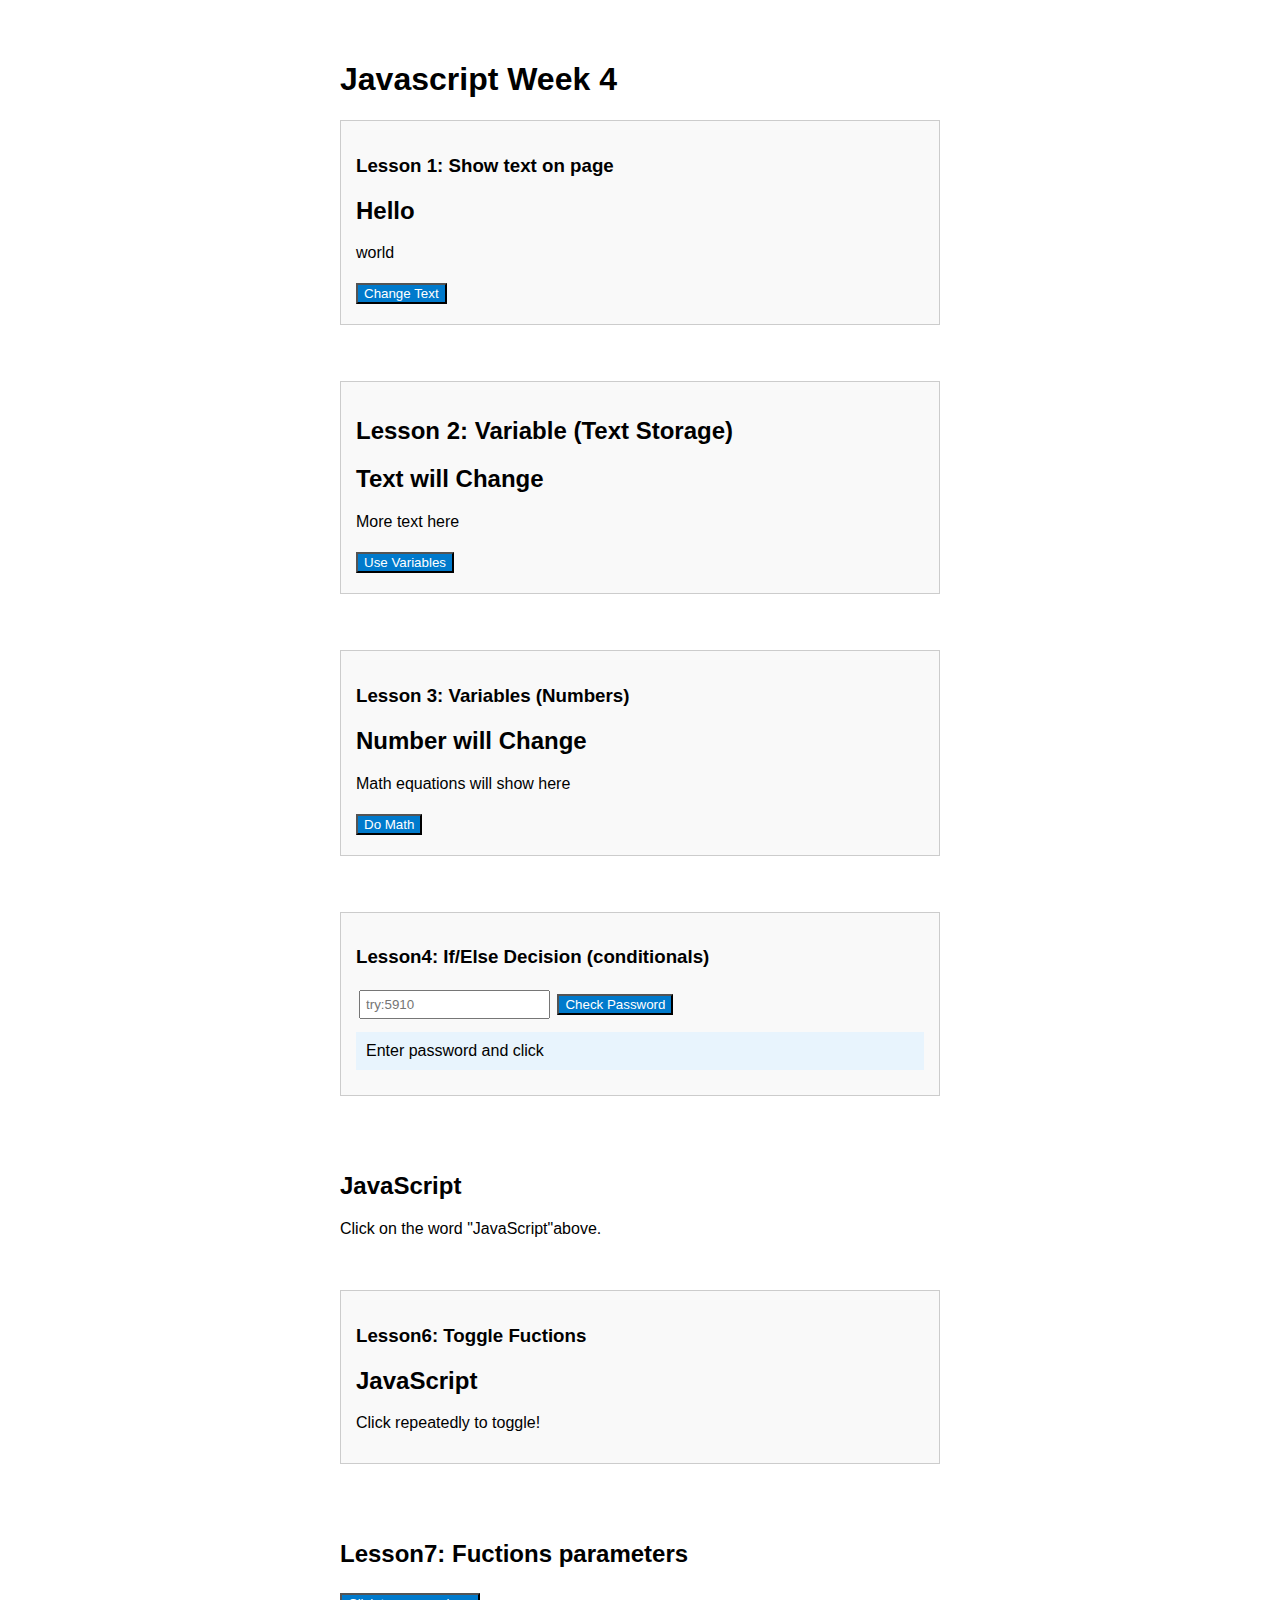
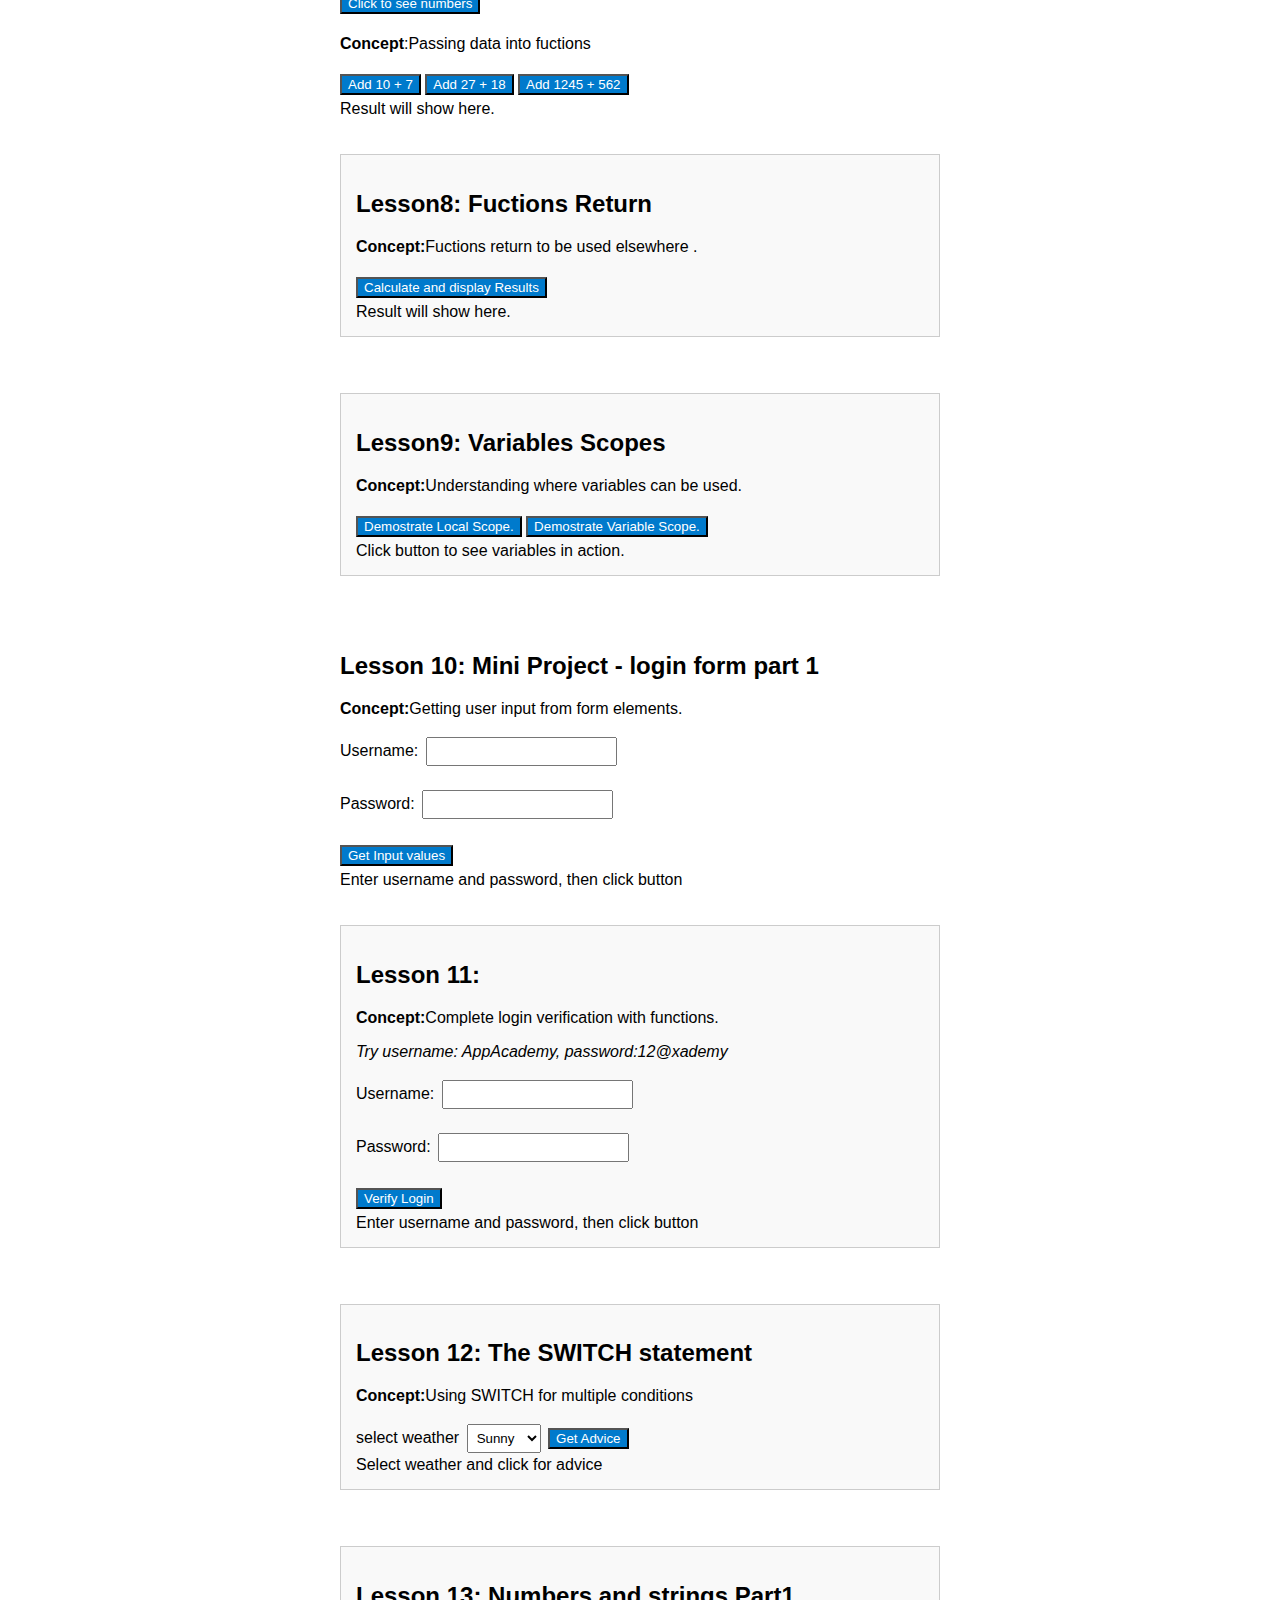
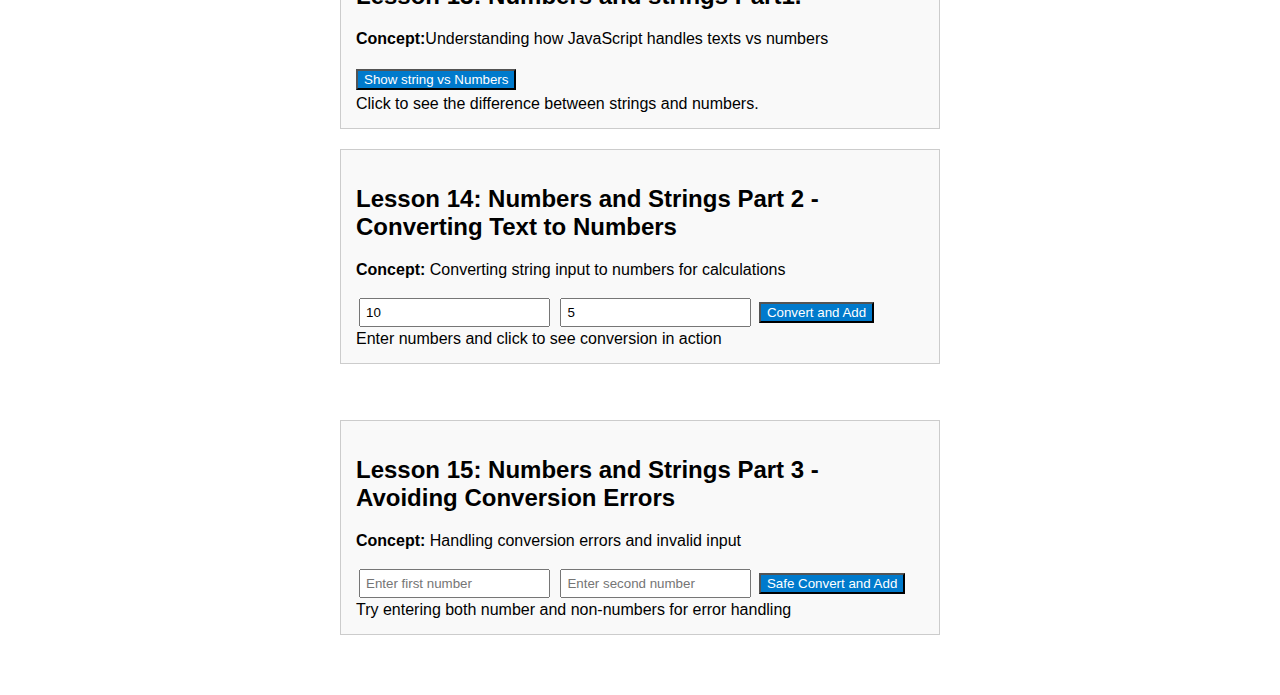
<file: index.html>
<!DOCTYPE html>
<html lang="en">

<head>
    <meta charset="UTF-8">
    <meta name="viewport" content="width=device-width, initial-scale=1.0">
    <title>FNB App Academy - JS Week4</title>
    <link rel="stylesheet" href="style.css">
</head>

<body>
    <h1>Javascript Week 4</h1>
    <!--Lesson1-->
    <div class="lesson">
        <h3>Lesson 1: Show text on page</h3>
        <h2 id="heading1">Hello</h2>
        <p id="text1">world</p>
        <button onclick="lesson()">Change Text</button>

        <script>
            function lesson() {
                document.getElementById("heading1").innerHTML = "This is  JavaScript!";
                document.getElementById("text1").innerHTML = "I'm  having fun!";
            }
        </script>
    </div>
    <br></br>
    <!--Lesson2-->
    <div class="lesson">
        <h2>Lesson 2: Variable (Text Storage)</h2>

        <h2 id="heading2">Text will Change</h2>
        <p id="text2">More text here</p>
        <button onclick="lesson2()">Use Variables</button>
        <script>
            function lesson2() {
                var message1 = "Hello everyone!";
                var message2 = "I love JavaScript!";
                var message3 = "its awesome!";

                document.getElementById("heading2").innerHTML = message1;
                document.getElementById("text2").innerHTML = message2 + " " + message3;

            }
        </script>
    </div>
    <br></br>
    <!--Lesson3-->
    <div class="lesson">
        <h3>Lesson 3: Variables (Numbers)</h3>
        <h2 id="heading3">Number will Change</h2>

        <p id="math">Math equations will show here</p>
        <button onclick="lesson3()">Do Math</button>

        <script>
            function lesson3() {
                var num1 = 7;
                var num2 = 10;
                document.getElementById("math").innerHTML = num1 + " x " + num2 + " = " + (num1 * num2);
            }
        </script>
    </div>
    <br></br>
    <!--Lesson4-->
    <div class="lesson">
        <h3>Lesson4: If/Else Decision (conditionals)</h3>
        <input type="password" id="password" placeholder="try:5910">
        <button onclick="lesson4()">Check Password</button>
        <div class="result" id="results4">Enter password and click</div>
        <script>
            function lesson4() {
                var password = document.getElementById("password").value;
                var result = document.getElementById("results4");

                if (password === "5910") {
                    result.innerHTML = "Password is correct!";
                } else {
                    result.innerHTML = "Password is incorrect!";
                }
            }

        </script>
    </div>
    <br></br>
    <!--Lesson5-->
    <div class="lesson5">

        <h2 onclick="this.innerHTML='is awesome' ">JavaScript</h2>
        <p>Click on the word "JavaScript"above.</p>
    </div>
    <br></br>
    <!--Lesson6-->
    <div class="lesson">
        <h3>Lesson6: Toggle Fuctions</h3>

        <h2 id="toggleText" onclick="toggleText()">JavaScript</h2>
        <p>Click repeatedly to toggle!</p>

        <script>
            function toggleText() {
                var toggle = document.getElementById("toggleText");
                if (toggle.innerHTML === "JavaScript") {
                    toggle.innerHTML = "is awesome";
                } else {
                    toggle.innerHTML = "JavaScript";
                }
            }
        </script>
    </div>
    <br></br>
    <!--Lesson7-->
    <div class="lesson7">
        <h2>Lesson7: Fuctions parameters</h2>

        <button onclick="lesson7()">Click to see numbers</button>
        <p><strong>Concept</strong>:Passing data into fuctions</p>


        <button onclick="addNumber(10, 7)">Add 10 + 7</button>
        <button onclick="addNumber(27, 18)">Add 27 + 18</button>
        <button onclick="addNumber(1245, 562)">Add 1245 + 562</button>
        <div class="output" id="addition7">Result will show here.</div>

        <script>
            function addNumber(num1, num2) {
                document.getElementById("addition7").innerHTML = num1 + " + " + num2 + " = " + (num1 + num2);
            }
        </script>

    </div>
    <br></br>
    <!--Lesson8-->
    <div class="lesson">
        <h2>Lesson8: Fuctions Return</h2>
        <p><strong>Concept:</strong>Fuctions return to be used elsewhere .</p>

        <button onclick="runlesson8()">Calculate and display Results</button>
        <div class="output" id="addition8">Result will show here.</div>

        <script>
            function runlesson8() {
                document.getElementById("addition8").innerHTML = "10 + 7 = " + addNumberReturn(10, 7);
            }
            function addNumberReturn(num1, num2) {
                return num1 + num2;
            }
        </script>
    </div>
    <br></br>
    <!--Lesson9-->
    <div class="lesson">
        <h2>Lesson9: Variables Scopes</h2>
        <p><strong>Concept:</strong>Understanding where variables can be used.</p>
        <button type="button" onclick="demostrateLocalScope()">Demostrate Local Scope.</button>
        <button type="button" onclick="demostrateScope()">Demostrate Variable Scope.</button>

        <div class="output" id="scopeOutput">Click button to see variables in action.</div>

        <script>
            var globalvariable = "I am a global variable!";

            function demostrateScope() {
                var localvariable = "I am a local variable!";
                var innerVariable = "I am an inner variable!";
                document.getElementById("scopeOutput").innerHTML =
                    globalvariable + "<br>" +
                    localvariable + "<br>" +
                    innerVariable + "<br>" +
                    "Local variables only exist inside their function!";
            }

            function demostrateLocalScope() {
                var localvariable = "I am a local variable!";
                document.getElementById("scopeOutput").innerHTML = localvariable;
            }
        </script>
    </div>
    <br></br>
    <!--Lesson10-->
    <div class="lesson10">
        <h2>Lesson 10: Mini Project - login form part 1</h2>
        <p><strong>Concept:</strong>Getting user input from form elements.</p>
        <form>
            <label for="username">Username:</label>
            <input type="text" id="usernameInput10" /> <br><br>
            <label for="passwordInput10">Password:</label>
            <input type="password" id="passwordInput10" /> <br><br>

            <button type="button" onclick="verify10()">Get Input values</button>
        </form>

        <div class="output" id="message10">Enter username and password, then click button</div>


        <script>
            function verify10() {
                var username = document.getElementById("usernameInput10").value;
                var password = document.getElementById("passwordInput10").value;

                document.getElementById("message10").innerHTML = `Username entered: ${username}<br>Password: ${password}`;

            }
        </script>
        </form>
    </div>
    <br></br>
    <!--Lesson 11-->
    <div class="lesson">
        <h2>Lesson 11: </h2>
        <p><strong>Concept:</strong>Complete login verification with functions.</p>
        <p><em>Try username: AppAcademy, password:12@xademy</em></p>

        <form>
            <label for="usernameInput11">Username:</label>
            <input type="text" id="usernameInput11" /> <br /><br />

            <label for="passwordInput11">Password:</label>
            <input type="password" id="passwordInput11" /> <br><br />

            <button type="button" onclick="verify11()">Verify Login</button>
        </form>
        <div class="output" id="message11">Enter username and password, then click button</div>

        <script>
            function verify11() {
                var username = document.getElementById("usernameInput11").value;
                var password = document.getElementById("passwordInput11").value;
                checkUserCreds(username, password);
            }

            function checkUserCreds(username, password) {
                var adminUsername = "AppAcademy";
                var adminPassword = "12@xademy";

                if (username === adminUsername && password === adminPassword) {
                    document.getElementById("message11").innerHTML = "Correct. Logging in...";
                } else {
                    document.getElementById("message11").innerHTML = "Incorrect username or password";
                }
            }
        </script>
    </div>
    <br></br>
    <!--Lesson 12-->
    <div class="lesson">
        <h2>Lesson 12: The SWITCH statement</h2>
        <p><strong>Concept:</strong>Using SWITCH for multiple conditions</p>

        <label for="weather12">select weather</label>
        <select id="weather12">
            <option value="sunny">Sunny</option>
            <option value="rainy">Rainy</option>
            <option value="snowy">Snowy</option>
            <option value="cloudy">Cloudy</option>
        </select>
        <button onclick="getWeather()">Get Advice</button>
        <div class="output" id="advice12">Select weather and click for advice </div>
        <script>
            function getWeatherAdvice() {
                var weather = document.getElementById("weather12").value;
                let advice;

                switch (weather) {
                    case "sunny":
                        advice = "Wear sunglasses and sunscreen!";
                        break;
                    case "rainy":
                        advice = "Take an umbrella!";
                        break;
                    case "snowy":
                        advice = "Wear a warm coat and boots!";
                        break;
                    case "cloudy":
                        advice = "It might rain, take a light jacket!";
                        break;
                    default:
                        advice = "Please select a weather condition from the list.";
                }
                document.getElementById("advice12").innerHTML = advice;
            }
        </script>
    </div>
    <br></br>
    <!--Lesson 13-->
    <div class="lesson">
        <h2>Lesson 13: Numbers and strings Part1.</h2>
        <p><strong>Concept:</strong>Understanding how JavaScript handles texts vs numbers</p>

        <button type="button" onclick="demonstrateStringNumber()">Show string vs Numbers</button>
        <div class="output" id="stringNumberOutput">Click to see the difference between strings and numbers.</div>

        <script>
            function demonstrateStringNumber() {
                var numberA = 5;
                var numberB = 3;
                var StringA = "5";
                var StringB = "3";

                document.getElementById("stringNumberOutput").innerHTML =
                    "number addition: " + numberA + " + " + numberB + " = " + (numberA + numberB) + "<br>" +
                    "string concatenation: " + StringA + " + " + StringB + " = " + (StringA + StringB) + "<br>" +
                    "mixed: " + numberA + " + " + StringB + " = " + (numberA + StringB) + "<br>";
            }
        </script>
    </div>
    <!-- Lesson 14 -->
    <div class="lesson">
        <h2>Lesson 14: Numbers and Strings Part 2 - Converting Text to Numbers</h2>
        <p><strong>Concept:</strong> Converting string input to numbers for calculations</p>

        <input type="text" id="textNumber1" placeholder="Enter first number" value="10">
        <input type="text" id="textNumber2" placeholder="Enter second number" value="5">
        <button onclick="convertAndAdd()">Convert and Add</button>
        <div class="output" id="conversionOutput">Enter
            numbers and click to see conversion in action</div>

        <script>
            function convertAndAdd() {
                var input1 = document.getElementById("textNumber1").value;
                var input2 = document.getElementById("textNumber2").value;

                //Without conversion (String concatenation)
                var stringResult = input1 + input2;

                //With conversion (number addition)
                var numberResult = parseInt(input1) + parseInt(input2);

                document.getElementById("conversionOutput").innerHTML =
                    "Without conversion: " + stringResult + "<br>" +
                    "With conversion: " + numberResult;
            }
        </script>
    </div>
    <br></br>

    <!-- Lesson 15 -->
    <div class="lesson">
        <h2>Lesson 15: Numbers and Strings Part 3 - Avoiding Conversion Errors</h2>
        <p><strong>Concept:</strong> Handling conversion errors and invalid input</p>

        <input type="text" id="safeInput1" placeholder="Enter first number">
        <input type="text" id="safeInput2" placeholder="Enter second number">
        <button onclick="safeConvertAndAdd()">Safe Convert and Add</button>
        <div class="output" id="safeOutput">Try entering both number and non-numbers
            for error handling</div>

        <script>
            function safeConvertAndAdd() {
                var input1 = document.getElementById("safeInput1").value;
                var input2 = document.getElementById("safeInput2").value;

                var num1 = parseInt(input1);
                var num2 = parseInt(input2);

                if (isNaN(num1) || isNaN(num2)) {
                    document.getElementById("safeOutput").innerHTML =
                        "Error: Please enter valid numbers only!<br>" +
                        "Input 1: '" + input1 + "' → " + (isNaN(num1) ? "Invalid" : "Valid") + "<br>" +
                        "Input 2: '" + input2 + "' → " + (isNaN(num2) ? "Invalid" : "Valid");
                } else {
                    document.getElementById("safeOutput").innerHTML =
                        "Success! " + num1 + " + " + num2 + " = " + (num1 + num2)
                }
            }


        </script>
    </div>
</body>

</html>
</file>
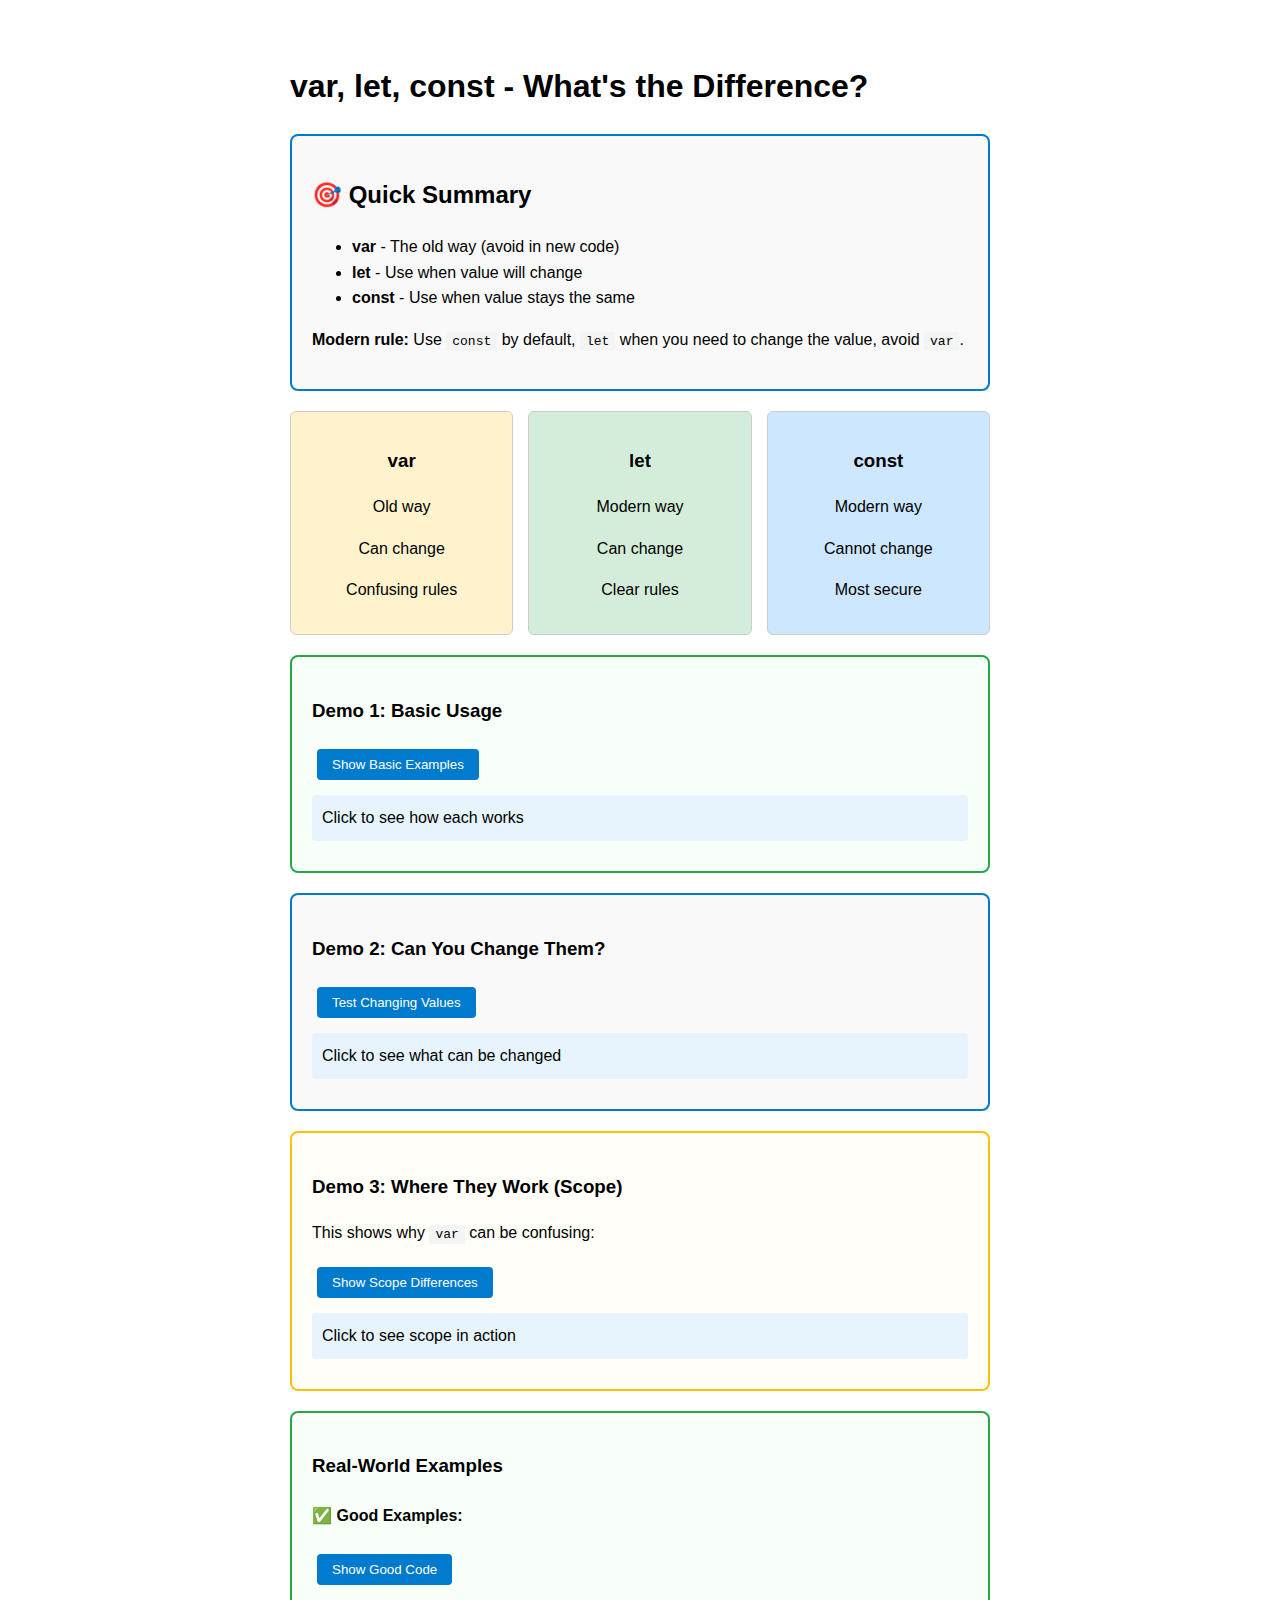
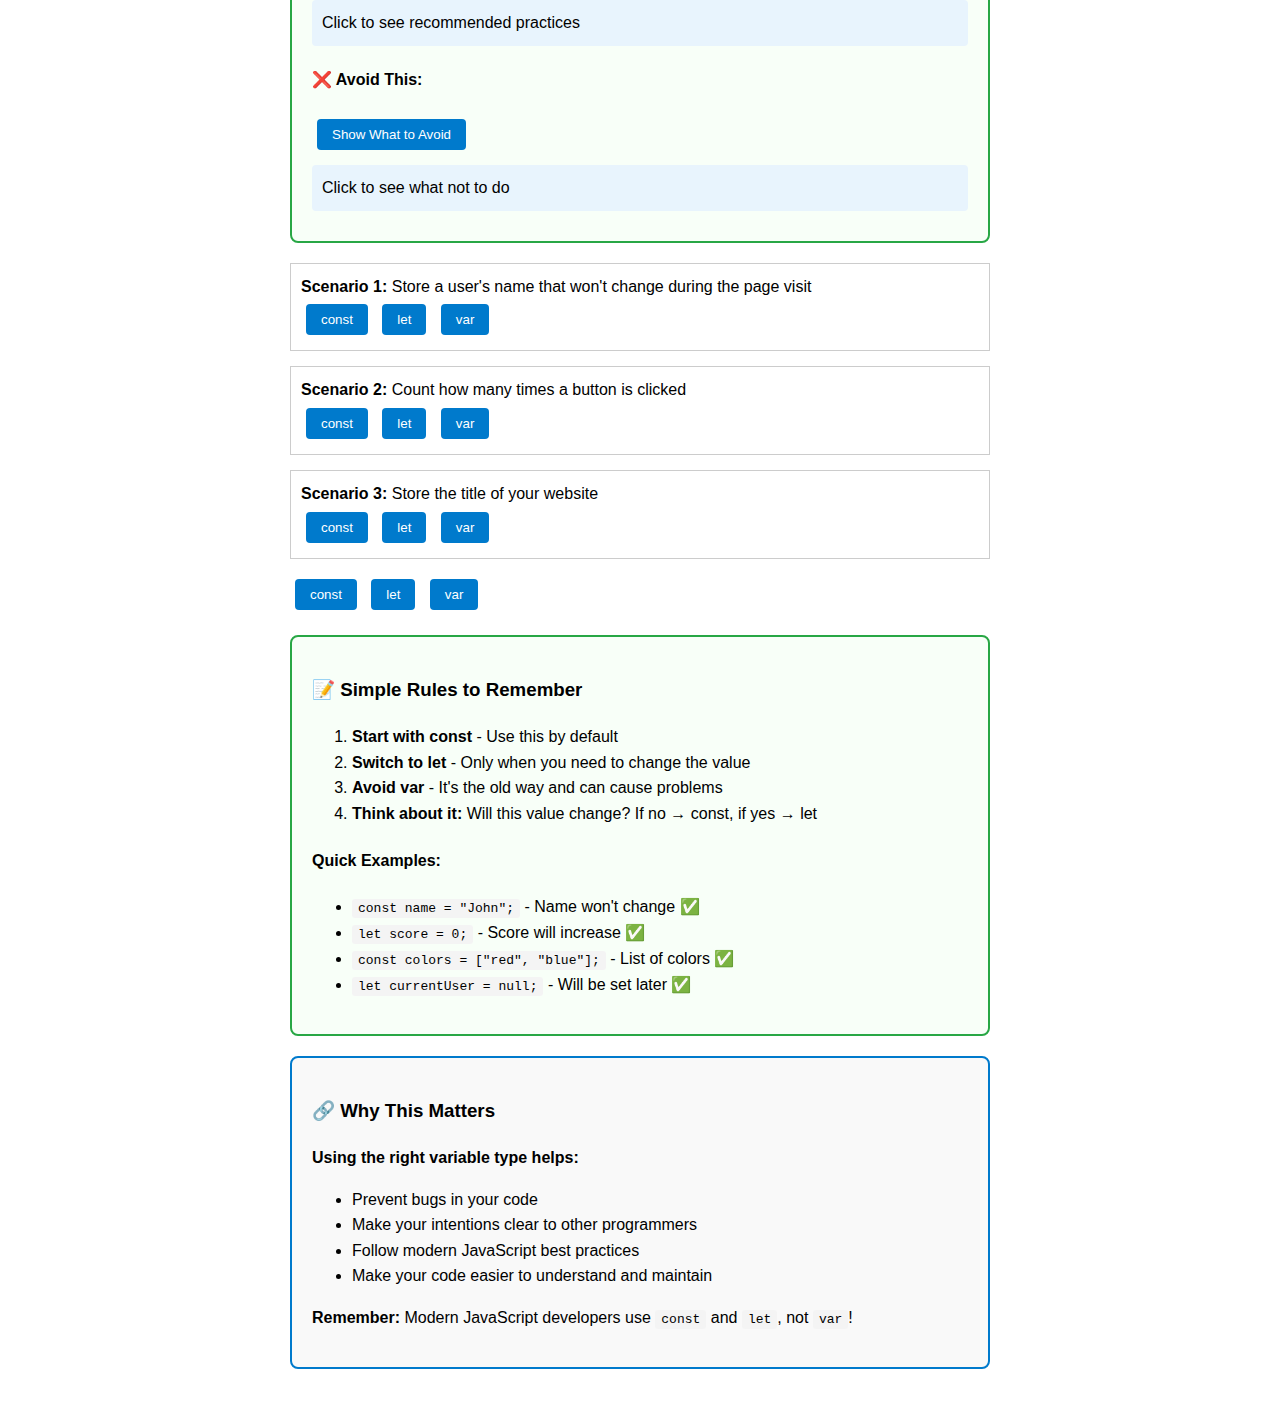
<file: variables.definations_explained.html>
<!DOCTYPE html>
<html lang="en">
<head>
    <meta charset="UTF-8">
    <meta name="viewport" content="width=device-width, initial-scale=1.0">
    <title>var, let, const - Beginner's Guide</title>
    <style>
        body {
            font-family: Arial, sans-serif;
            max-width: 700px;
            margin: 20px auto;
            padding: 20px;
            line-height: 1.6;
        }
        .container {
            border: 2px solid #007acc;
            margin: 20px 0;
            padding: 20px;
            background: #f9f9f9;
            border-radius: 8px;
        }
        .good { border-color: #28a745; background: #f8fff8; }
        .bad { border-color: #dc3545; background: #fff8f8; }
        .warning { border-color: #ffc107; background: #fffef8; }
        
        button {
            background: #007acc;
            color: white;
            padding: 8px 15px;
            border: none;
            cursor: pointer;
            margin: 5px;
            border-radius: 4px;
        }
        .result {
            background: #e8f4fd;
            padding: 10px;
            margin: 10px 0;
            border-radius: 4px;
            min-height: 20px;
        }
        code {
            background: #f4f4f4;
            padding: 2px 6px;
            border-radius: 3px;
        }
        .comparison {
            display: grid;
            grid-template-columns: 1fr 1fr 1fr;
            gap: 15px;
            margin: 20px 0;
        }
        .card {
            border: 1px solid #ccc;
            padding: 15px;
            text-align: center;
            border-radius: 6px;
        }
        .var-card { background: #fff3cd; }
        .let-card { background: #d4edda; }
        .const-card { background: #cce7ff; }
        .practice-scenario {
            margin: 15px 0;
            padding: 10px;
            border: 1px solid #ccc;
        }
    </style>
</head>
<body>
    <h1>var, let, const - What's the Difference?</h1>
    
    <div class="container">
        <h2>🎯 Quick Summary</h2>
        <ul>
            <li><strong>var</strong> - The old way (avoid in new code)</li>
            <li><strong>let</strong> - Use when value will change</li>
            <li><strong>const</strong> - Use when value stays the same</li>
        </ul>
        <p><strong>Modern rule:</strong> Use <code>const</code> by default, <code>let</code> when you need to change the value, avoid <code>var</code>.</p>
    </div>

    <div class="comparison">
        <div class="card var-card">
            <h3>var</h3>
            <p>Old way</p>
            <p>Can change</p>
            <p>Confusing rules</p>
        </div>
        <div class="card let-card">
            <h3>let</h3>
            <p>Modern way</p>
            <p>Can change</p>
            <p>Clear rules</p>
        </div>
        <div class="card const-card">
            <h3>const</h3>
            <p>Modern way</p>
            <p>Cannot change</p>
            <p>Most secure</p>
        </div>
    </div>

    <!-- DEMO 1: Basic Usage -->
    <div class="container good">
        <h3>Demo 1: Basic Usage</h3>
        <button onclick="demo1()">Show Basic Examples</button>
        <div class="result" id="demo1Result">Click to see how each works</div>
        
        <script>
            function demo1() {
                // All three ways to create variables
                var oldWay = "I'm using var";
                let newWay = "I'm using let";
                const permanent = "I'm using const";
                
                document.getElementById("demo1Result").innerHTML = 
                    "var: " + oldWay + "<br>" +
                    "let: " + newWay + "<br>" +
                    "const: " + permanent;
            }
        </script>
    </div>

    <!-- DEMO 2: Changing Values -->
    <div class="container">
        <h3>Demo 2: Can You Change Them?</h3>
        <button onclick="demo2()">Test Changing Values</button>
        <div class="result" id="demo2Result">Click to see what can be changed</div>
        
        <script>
            function demo2() {
                var varExample = "Original var";
                let letExample = "Original let";
                const constExample = "Original const";
                
                // Change them
                varExample = "Changed var";
                letExample = "Changed let";
                // constExample = "Changed const"; // This would cause an error!
                
                document.getElementById("demo2Result").innerHTML = 
                    "var changed: " + varExample + "<br>" +
                    "let changed: " + letExample + "<br>" +
                    "const stayed: " + constExample + "<br>" +
                    "<strong>Note: const cannot be changed!</strong>";
            }
        </script>
    </div>

    <!-- DEMO 3: Scope Differences -->
    <div class="container warning">
        <h3>Demo 3: Where They Work (Scope)</h3>
        <p>This shows why <code>var</code> can be confusing:</p>
        <button onclick="demo3()">Show Scope Differences</button>
        <div class="result" id="demo3Result">Click to see scope in action</div>
        
        <script>
            function demo3() {
                var result = "";
                
                // Test in a block (inside {})
                if (true) {
                    var varInBlock = "var works here";
                    let letInBlock = "let works here";
                    const constInBlock = "const works here";
                }
                
                // Try to use them outside the block
                result += "Outside the block:<br>";
                result += "var: " + varInBlock + " (still works - this can cause bugs!)<br>";
                
                try {
                    result += "let: " + letInBlock;
                } catch(e) {
                    result += "let: ERROR - doesn't work outside block (this is good!)<br>";
                }
                
                try {
                    result += "const: " + constInBlock;
                } catch(e) {
                    result += "const: ERROR - doesn't work outside block (this is good!)<br>";
                }
                
                document.getElementById("demo3Result").innerHTML = result;
            }
        </script>
    </div>

    <!-- PRACTICAL EXAMPLES -->
    <div class="container good">
        <h3>Real-World Examples</h3>
        
        <h4>✅ Good Examples:</h4>
        <button onclick="goodExamples()">Show Good Code</button>
        <div class="result" id="goodResult">Click to see recommended practices</div>
        
        <script>
            function goodExamples() {
                // Use const for values that don't change
                const userName = "Alice";
                const maxItems = 10;
                const welcomeMessage = "Hello, " + userName + "!";
                
                // Use let for values that will change
                let currentScore = 0;
                let itemCount = 0;
                
                // Simulate some changes
                currentScore = 50;
                itemCount = 3;
                
                document.getElementById("goodResult").innerHTML = 
                    "<strong>Using const for fixed values:</strong><br>" +
                    "User: " + userName + "<br>" +
                    "Max items: " + maxItems + "<br>" +
                    "Welcome: " + welcomeMessage + "<br><br>" +
                    "<strong>Using let for changing values:</strong><br>" +
                    "Score: " + currentScore + "<br>" +
                    "Items: " + itemCount;
            }
        </script>
        
        <h4>❌ Avoid This:</h4>
        <button onclick="badExamples()">Show What to Avoid</button>
        <div class="result" id="badResult">Click to see what not to do</div>
        
        <script>
            function badExamples() {
                document.getElementById("badResult").innerHTML = 
                    "<strong>Don't use var in new code:</strong><br>" +
                    "var userName = 'Bob'; // Use const instead<br>" +
                    "var score = 0; // Use let instead<br><br>" +
                    "<strong>Don't use let for fixed values:</strong><br>" +
                    "let pi = 3.14159; // Use const instead<br>" +
                    "let siteName = 'My Website'; // Use const instead<br><br>" +
                    "<strong>Remember: const by default, let when you need to change!</strong>";
            }
        </script>
    </div>

        <div class="practice-scenario">
            <strong>Scenario 1:</strong> Store a user's name that won't change during the page visit
            <br>
            <button onclick="answer1('const')">const</button>
            <button onclick="answer1('let')">let</button>
            <button onclick="answer1('var')">var</button>
            <div id="answer1Result"></div>
        </div>
        
        <div class="practice-scenario">
            <strong>Scenario 2:</strong> Count how many times a button is clicked
            <br>
            <button onclick="answer2('const')">const</button>
            <button onclick="answer2('let')">let</button>
            <button onclick="answer2('var')">var</button>
            <div id="answer2Result"></div>
        </div>
        
        <div class="practice-scenario">
            <strong>Scenario 3:</strong> Store the title of your website
            <br>
            <button onclick="answer3('const')">const</button>
            <button onclick="answer3('let')">let</button>
            <button onclick="answer3('var')">var</button>
            <div id="answer3Result"></div>
        </div>
            <button onclick="answer3('const')">const</button>
            <button onclick="answer3('let')">let</button>
            <button onclick="answer3('var')">var</button>
            <div id="answer3Result"></div>
        </div>
        
        <script>
            function answer1(choice) {
                const result = document.getElementById("answer1Result");
                if (choice === 'const') {
                    result.innerHTML = "✅ Correct! User name won't change, so use const.";
                    result.style.color = "green";
                } else {
                    result.innerHTML = "❌ Try again. Since the name won't change, use const.";
                    result.style.color = "red";
                }
            }
            
            function answer2(choice) {
                const result = document.getElementById("answer2Result");
                if (choice === 'let') {
                    result.innerHTML = "✅ Correct! Counter will change, so use let.";
                    result.style.color = "green";
                } else {
                    result.innerHTML = "❌ Try again. Since the count will change, use let.";
                    result.style.color = "red";
                }
            }
            
            function answer3(choice) {
                const result = document.getElementById("answer3Result");
                if (choice === 'const') {
                    result.innerHTML = "✅ Correct! Website title stays the same, so use const.";
                    result.style.color = "green";
                } else {
                    result.innerHTML = "❌ Try again. Since the title won't change, use const.";
                    result.style.color = "red";
                }
            }
        </script>
    </div>

    <!-- SUMMARY -->
    <div class="container good">
        <h3>📝 Simple Rules to Remember</h3>
        <ol>
            <li><strong>Start with const</strong> - Use this by default</li>
            <li><strong>Switch to let</strong> - Only when you need to change the value</li>
            <li><strong>Avoid var</strong> - It's the old way and can cause problems</li>
            <li><strong>Think about it:</strong> Will this value change? If no → const, if yes → let</li>
        </ol>
        
        <h4>Quick Examples:</h4>
        <ul>
            <li><code>const name = "John";</code> - Name won't change ✅</li>
            <li><code>let score = 0;</code> - Score will increase ✅</li>
            <li><code>const colors = ["red", "blue"];</code> - List of colors ✅</li>
            <li><code>let currentUser = null;</code> - Will be set later ✅</li>
        </ul>
    </div>

    <div class="container">
        <h3>🔗 Why This Matters</h3>
        <p><strong>Using the right variable type helps:</strong></p>
        <ul>
            <li>Prevent bugs in your code</li>
            <li>Make your intentions clear to other programmers</li>
            <li>Follow modern JavaScript best practices</li>
            <li>Make your code easier to understand and maintain</li>
        </ul>
        
        <p><strong>Remember:</strong> Modern JavaScript developers use <code>const</code> and <code>let</code>, not <code>var</code>!</p>
    </div>


</body>
</html>
</file>
<file: style.css>
body{
    font-family:Arial, Helvetica, sans-serif;
    max-width: 600px;
    margin: 20px auto;
    padding: 20px; 

}
.lesson {
    border: 1px solid #ccc;
    margin-bottom: 20px;
    padding: 15px;
    background:#f9f9f9;
}

button{
    background:#007acc;
    color:white;
    padding: 8px
    border: none;
    cursor: pointer;
    margin:5px 0;
}

input, select{
    padding: 5px;
    margin: 3px;
}

.result {
    background: #e8f4fd;
    padding: 10px;
    margin: 10px 0;
}
</file>
